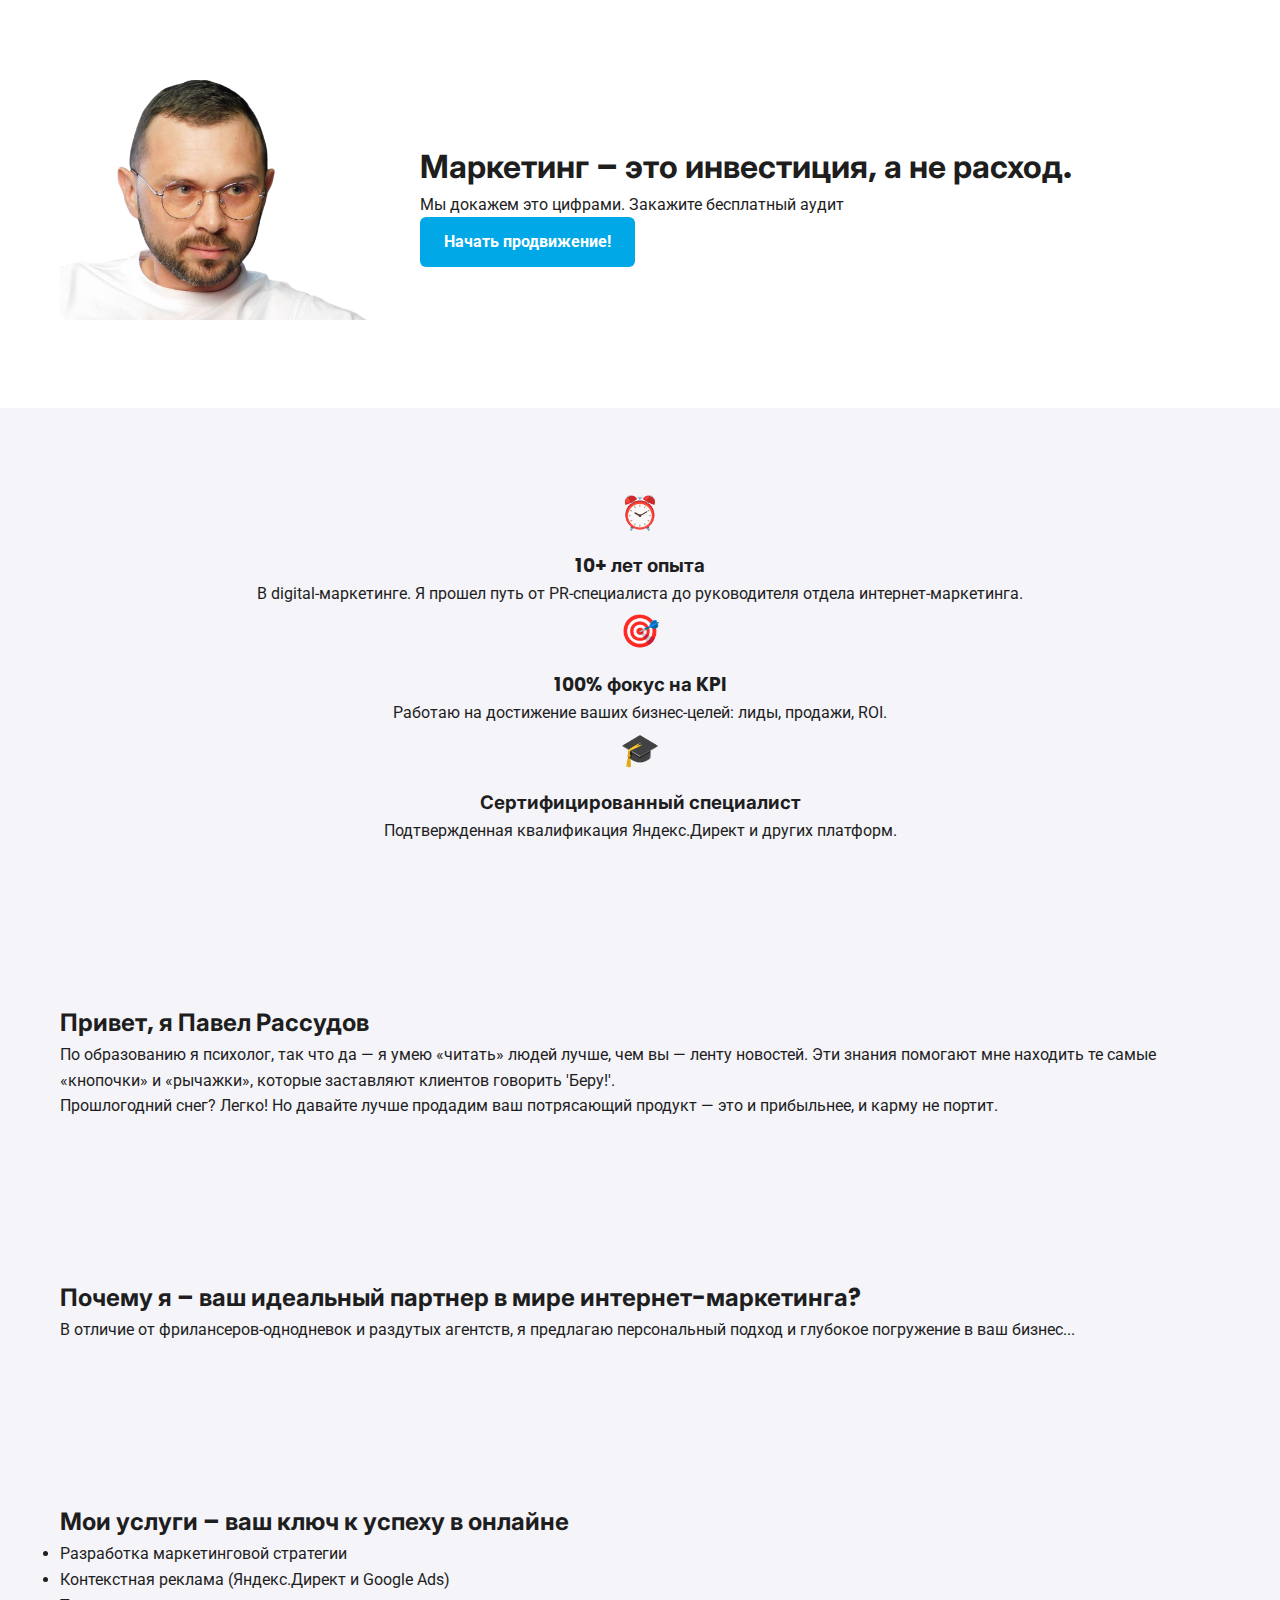
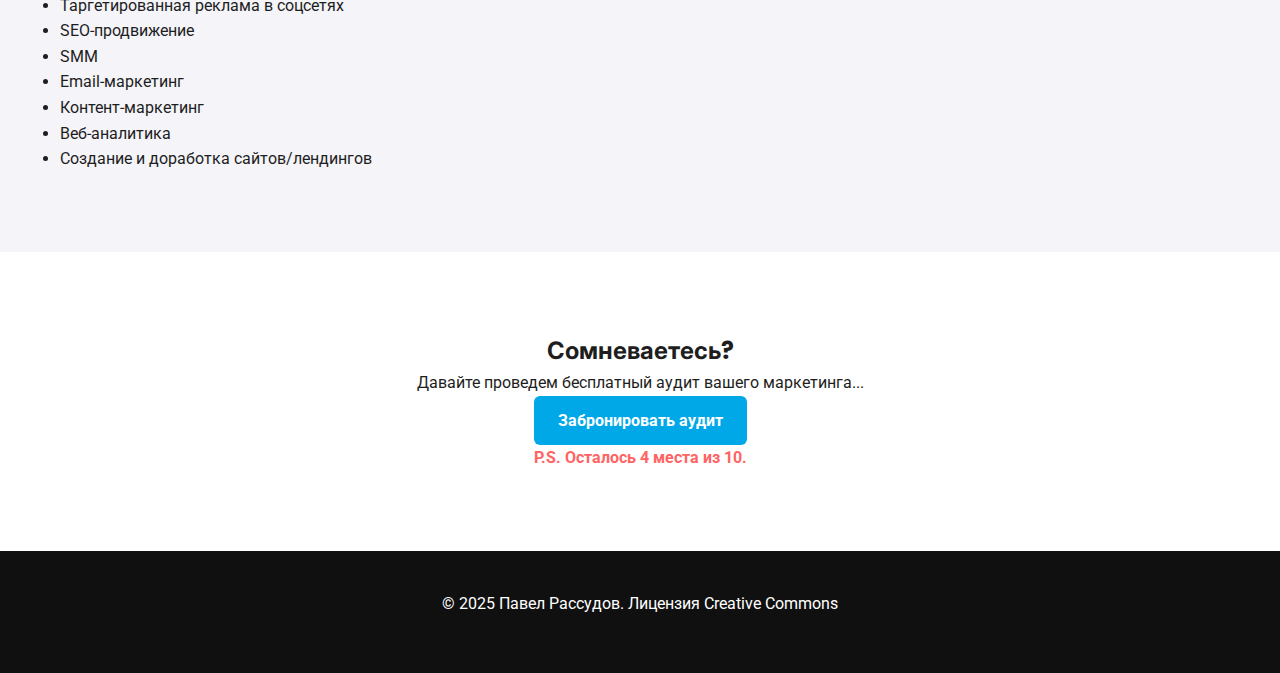
<file: index.html>
<!DOCTYPE html>
<html lang="ru">
<head>
  <meta charset="UTF-8">
  <meta name="viewport" content="width=device-width, initial-scale=1.0">
  <title>Маркетинг с Павлом Рассудовым</title>
  <link rel="stylesheet" href="assets/css/styles.css">
</head>
<body>
  <!-- Hero Block -->
  <section class="hero">
  <div class="container hero-grid">
    <div class="hero-image">
      <img src="assets/images/rassudov.png" alt="Павел Рассудов">
    </div>
    <div class="hero-content">
      <h1>Маркетинг – это инвестиция, а не расход.</h1>
      <p>Мы докажем это цифрами. Закажите бесплатный аудит</p>
      <a href="#cta" class="btn-primary">Начать продвижение!</a>
    </div>
  </div>
</section>
  

 <!-- Features Block -->
<section class="features">
  <div class="container">
    <div class="feature-item">
      <span class="icon">⏰</span>
      <h3>10+ лет опыта</h3>
      <p>В digital-маркетинге. Я прошел путь от PR-специалиста до руководителя отдела интернет-маркетинга.</p>
    </div>
    <div class="feature-item">
      <span class="icon">🎯</span>
      <h3>100% фокус на KPI</h3>
      <p>Работаю на достижение ваших бизнес-целей: лиды, продажи, ROI.</p>
    </div>
    <div class="feature-item">
      <span class="icon">🎓</span>
      <h3>Сертифицированный специалист</h3>
      <p>Подтвержденная квалификация Яндекс.Директ и других платформ.</p>
    </div>
  </div>
</section>

  <!-- About Block -->
  <section class="about">
    <div class="container">
      <h2>Привет, я Павел Рассудов</h2>
      <p>По образованию я психолог, так что да — я умею «читать» людей лучше, чем вы — ленту новостей. Эти знания помогают мне находить те самые «кнопочки» и «рычажки», которые заставляют клиентов говорить 'Беру!'.</p>
      <p>Прошлогодний снег? Легко! Но давайте лучше продадим ваш потрясающий продукт — это и прибыльнее, и карму не портит.</p>
    </div>
  </section>

  <!-- Trust Block -->
  <section class="trust">
    <div class="container">
      <h2>Почему я – ваш идеальный партнер в мире интернет-маркетинга?</h2>
      <p>В отличие от фрилансеров-однодневок и раздутых агентств, я предлагаю персональный подход и глубокое погружение в ваш бизнес...</p>
      <!-- Пункты можно разбить на списки -->
    </div>
  </section>

  <!-- Services Block -->
  <section class="services">
    <div class="container">
      <h2>Мои услуги – ваш ключ к успеху в онлайне</h2>
      <ul>
        <li>Разработка маркетинговой стратегии</li>
        <li>Контекстная реклама (Яндекс.Директ и Google Ads)</li>
        <li>Таргетированная реклама в соцсетях</li>
        <li>SEO-продвижение</li>
        <li>SMM</li>
        <li>Email-маркетинг</li>
        <li>Контент-маркетинг</li>
        <li>Веб-аналитика</li>
        <li>Создание и доработка сайтов/лендингов</li>
      </ul>
    </div>
  </section>

  <!-- Call to Action -->
  <section class="cta" id="cta">
    <div class="container">
      <h2>Сомневаетесь?</h2>
      <p>Давайте проведем бесплатный аудит вашего маркетинга...</p>
      <a href="/contact.html" class="btn-primary">Забронировать аудит</a>
      <p>P.S. Осталось 4 места из 10.</p>
    </div>
  </section>

  <!-- Footer -->
  <footer>
    <div class="container">
      <p>&copy; 2025 Павел Рассудов. Лицензия Creative Commons</p>
      <div class="socials">
        <!-- Ссылки на соцсети -->
      </div>
    </div>
  </footer>
</body>
</html>
</file>
<file: assets/css/styles.css>
/* styles.css */

@import url('https://fonts.googleapis.com/css2?family=Inter:wght@400;600;700&family=Poppins:wght@400;600&family=Roboto:wght@400;700&display=swap');

:root {
  --color-primary: #00A8E8;
  --color-secondary: #F4F4F9;
  --color-text: #1E1E1E;
  --color-footer: #101010;
  --color-accent: #FF6363;

  --font-heading: 'Poppins', 'Inter', sans-serif;
  --font-body: 'Roboto', sans-serif;

  --container-width: 1200px;
  --section-padding-desktop: 80px;
  --section-padding-mobile: 40px;
}

* {
  margin: 0;
  padding: 0;
  box-sizing: border-box;
}

body {
  font-family: var(--font-body);
  color: var(--color-text);
  background-color: var(--color-secondary);
  line-height: 1.6;
}

.container {
  max-width: var(--container-width);
  margin: 0 auto;
  padding: 0 20px;
}

section {
  padding: var(--section-padding-desktop) 0;
}

h1, h2, h3, h4, h5, h6 {
  font-family: var(--font-heading);
  color: var(--color-text);
}

.btn-primary {
  display: inline-block;
  background-color: var(--color-primary);
  color: white;
  padding: 12px 24px;
  border-radius: 6px;
  text-decoration: none;
  font-weight: bold;
  transition: transform 0.2s ease, box-shadow 0.2s ease;
}

.btn-primary:hover {
  transform: scale(1.05);
  box-shadow: 0 4px 12px rgba(0, 168, 232, 0.3);
}

.hero {
  background-color: white;
  padding: var(--section-padding-desktop) 20px;
}

.hero-grid {
  display: flex;
  align-items: center;
  gap: 40px;
  flex-wrap: wrap;
}

.hero-image img {
  max-width: 320px;
  width: 100%;
  border-radius: 8px;
}

.hero-content {
  flex: 1;
  min-width: 280px;
}

.features {
  display: grid;
  grid-template-columns: repeat(auto-fit, minmax(220px, 1fr));
  gap: 40px;
  text-align: center;
}

.feature-item .icon {
  font-size: 32px;
  color: var(--color-primary);
  margin-bottom: 12px;
  display: block;
}

footer {
  background-color: var(--color-footer);
  color: white;
  padding: 40px 0;
  text-align: center;
}

footer .socials {
  margin-top: 16px;
}

.cta {
  background-color: white;
  text-align: center;
  padding: var(--section-padding-desktop) 20px;
}

.cta p:last-child {
  color: var(--color-accent);
  font-weight: bold;
}

@media (max-width: 768px) {
  section {
    padding: var(--section-padding-mobile) 0;
  }

  .hero-grid {
    flex-direction: column;
    text-align: center;
  }

  .hero-image img {
    margin: 0 auto;
  }
}

/* Анимации: появление блоков и счётчик чисел — подключаются через AOS.js и JS */
</file>
